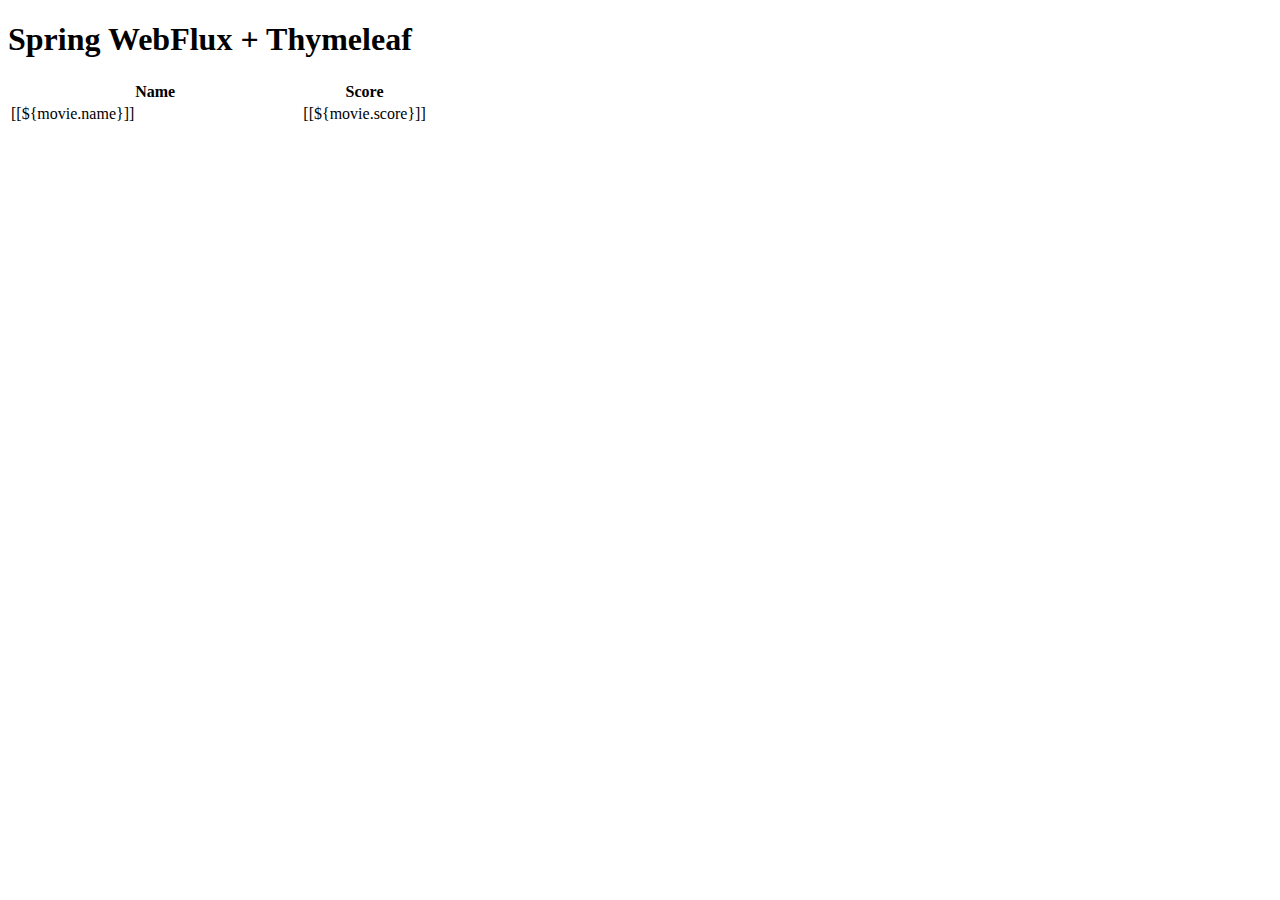
<file: src/main/resources/templates/index2.html>
<!DOCTYPE html>
<html>
<head>
    <meta charset="utf-8">
    <meta http-equiv="X-UA-Compatible" content="IE=edge">
    <meta name="viewport" content="width=device-width, initial-scale=1">
    <link data-th-href="@{/css/bootstrap.min.css}" rel="stylesheet">
    <link data-th-href="@{/css/main.css}" rel="stylesheet">
</head>
<body>

<div class="container">

    <div class="row">
        <div id="title">
            <h1>Spring WebFlux + Thymeleaf</h1>
        </div>
        <table id="allMovies" class="table table-striped">
            <thead>
            <tr>
                <th width="70%">Name</th>
                <th>Score</th>
            </tr>
            </thead>
            <tbody>
            <tr class="result" data-th-each="movie : ${movies}">
                <td>[[${movie.name}]]</td>
                <td>[[${movie.score}]]</td>
            </tr>
            </tbody>
        </table>
    </div>

</div>
</file>
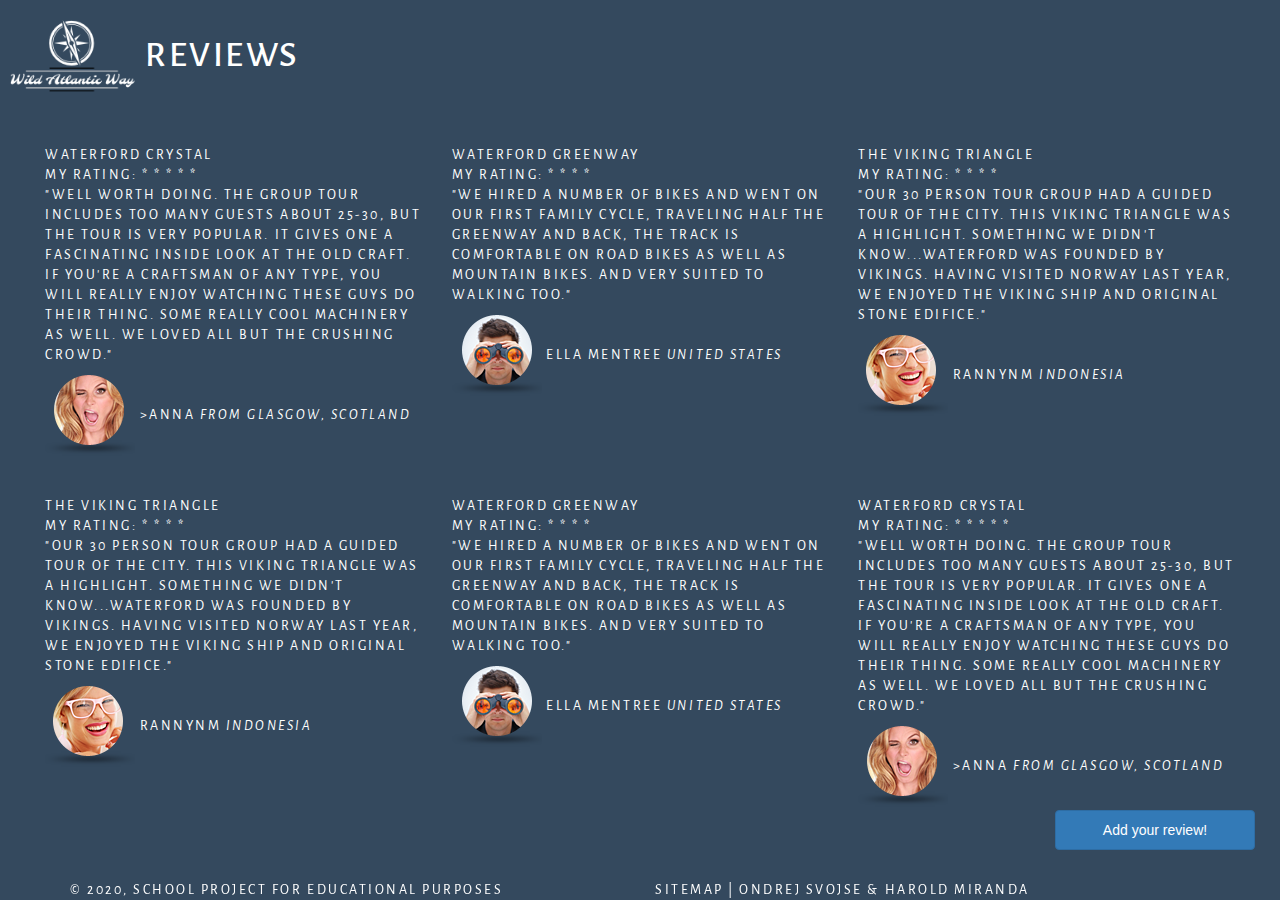
<file: src/main/resources/templates/reviews.html>
<!DOCTYPE html>
<html lang="en">
    <head>
        <meta charset="UTF-8">
        <title>Reviews</title>
        <meta charset="utf-8">
        <meta name="viewport" content="width=device-width, initial-scale=1">
        <meta name="geo.region" content="CZ-PR" />
        <meta name="geo.placename" content="Prague" />
        <meta name="geo.position" content="50.187945;14.365319" />
        <meta name="ICBM" content="50.187945, 14.365319" />
        <link rel="stylesheet" href="https://maxcdn.bootstrapcdn.com/bootstrap/3.4.1/css/bootstrap.min.css">
        <link rel="stylesheet" href="../stylesheet2.css">
        <script src="https://ajax.googleapis.com/ajax/libs/jquery/3.5.1/jquery.min.js"></script>
        <script src="https://maxcdn.bootstrapcdn.com/bootstrap/3.4.1/js/bootstrap.min.js"></script>
    </head>
    <header>
        <div class="header-top-static clearfix">
            <h1 class="l-left"><a href="index.html#firstSection">
                <svg width="125px" height="72px" viewBox="0 0 125 72" xmlns="http://www.w3.org/2000/svg" xmlns:xlink="http://www.w3.org/1999/xlink">
                    <g id="Page-1" stroke="none" stroke-width="1" fill="none" fill-rule="evenodd">
                        <image id="logo" x="0" y="0" width="125" height="72" xlink:href="[data-uri]"></image>
                    </g>
                </svg>
            </a>
            </h1>
            <h1>Reviews</h1>
        </div>

        <nav class="hide">
            <ul id="menu">
                <li data-menuanchor="firstSection">
                    <a href="index.html#firstSection" title="First Section">General</a>
                </li>
                <li data-menuanchor="secondSection">
                    <a href="index.html#secondSection" title="Second Section">About</a>
                </li>
                <li data-menuanchor="thirdSection">
                    <a href="index.html#thirdSection" title="Second Section">Activities</a>
                </li>
                <li data-menuanchor="fourthSection">
                    <a href="index.html#fourthSection" title="Fourth Section">Gallery</a>
                </li>
                <li data-menuanchor="fifthSection">
                    <a href="index.html#fifthSection" title="Reviews">Reviews</a>
                </li>
                <li data-menuanchor="sixthSection">
                    <a href="index.html#sixthSection" title="Contact">Contact</a>
                </li>

            </ul>
        </nav>
    </header>
    <body>
    <div class="innerContainer">
        <div class="row">
            <div class="col-md-4 col-sm-6">
                <div class="block-text rel zmin">
                    <a title="" href="#">Waterford Crystal</a>
                    <div class="mark-bg">My rating: * * * * * </div>
                    <p> "Well worth doing. The group tour includes too many guests about 25-30, but the tour is very popular. It gives one a fascinating inside look at the old craft. If you're a craftsman of any type, you will really enjoy watching these guys do their thing. Some really cool machinery as well. We loved all but the crushing crowd."</p>
                    <ins class="ab zmin sprite sprite-i-triangle block"></ins>
                </div>
                <div class="person-text rel">
                    <img src="[data-uri]" alt="avatar"/>
                    <a title="" class="h-card" href="http://Anna.com">>Anna</a>
                    <i>from Glasgow, Scotland</i>
                </div>
            </div>
            <div class="col-md-4 col-sm-6">
                <div class="block-text rel zmin">
                    <a title="" href="#">Waterford Greenway</a>
                    <div class="mark-bg">My rating: * * * * </div>
                    <p>"We hired a number of bikes and went on our first family cycle, traveling half the greenway and back, the track is comfortable on road bikes as well as mountain bikes. And very suited to walking too."  </p>
                    <ins class="ab zmin sprite sprite-i-triangle block"></ins>
                </div>
                <div class="person-text rel">
                    <img src="[data-uri]" alt="avatar"/>
                    <a class="h-card" href="http://EllaMentree.com">Ella Mentree</a>
                    <i>United States</i>
                </div>
            </div>
            <div class="col-md-4 col-sm-6 styled-borders">
                <div class="block-text rel zmin">
                    <a title="" href="#">The Viking Triangle</a>
                    <div class="mark-bg">My rating: * * * *</div>
                    <p>"Our 30 person tour group had a guided tour of the city. This Viking triangle was a highlight. Something we didn't know...Waterford was founded by Vikings. Having visited Norway last year, we enjoyed the Viking ship and original stone edifice." </p>
                    <ins class="ab zmin sprite sprite-i-triangle block"></ins>
                </div>
                <div class="person-text rel">
                    <img src="[data-uri]" alt="avatar"/>
                    <a title="" class="h-card" href="http://rannymm.com">Rannynm</a>
                    <i>Indonesia</i>
                </div>
            </div>
        </div>
        <br/>
        <br/>
        <div class="row">
            <div class="col-md-4 col-sm-6 styled-borders">
                <div class="block-text rel zmin">
                    <a title="" href="#">The Viking Triangle</a>
                    <div class="mark-bg">My rating: * * * *</div>
                    <p>"Our 30 person tour group had a guided tour of the city. This Viking triangle was a highlight. Something we didn't know...Waterford was founded by Vikings. Having visited Norway last year, we enjoyed the Viking ship and original stone edifice." </p>
                    <ins class="ab zmin sprite sprite-i-triangle block"></ins>
                </div>
                <div class="person-text rel">
                    <img src="[data-uri]" alt="avatar"/>
                    <a title="" class="h-card" href="http://rannymm.com">Rannynm</a>
                    <i>Indonesia</i>
                </div>
            </div>
            <div class="col-md-4 col-sm-6">
                <div class="block-text rel zmin">
                    <a title="" href="#">Waterford Greenway</a>
                    <div class="mark-bg">My rating: * * * * </div>
                    <p>"We hired a number of bikes and went on our first family cycle, traveling half the greenway and back, the track is comfortable on road bikes as well as mountain bikes. And very suited to walking too."  </p>
                    <ins class="ab zmin sprite sprite-i-triangle block"></ins>
                </div>
                <div class="person-text rel">
                    <img src="[data-uri]" alt="avatar"/>
                    <a class="h-card" href="http://EllaMentree.com">Ella Mentree</a>
                    <i>United States</i>
                </div>
            </div>
            <div class="col-md-4 col-sm-6">
                <div class="block-text rel zmin">
                    <a title="" href="#">Waterford Crystal</a>
                    <div class="mark-bg">My rating: * * * * * </div>
                    <p> "Well worth doing. The group tour includes too many guests about 25-30, but the tour is very popular. It gives one a fascinating inside look at the old craft. If you're a craftsman of any type, you will really enjoy watching these guys do their thing. Some really cool machinery as well. We loved all but the crushing crowd."</p>
                    <ins class="ab zmin sprite sprite-i-triangle block"></ins>
                </div>
                <div class="person-text rel">
                    <img src="[data-uri]" alt="picture"/>
                    <a title="" class="h-card" href="http://Anna.com">>Anna</a>
                    <i>from Glasgow, Scotland</i>
                </div>
            </div>
        </div>
    </div>

    <!-- Button trigger modal -->
    <button type="button" class="btn btn-primary hidden-sm hidden-xs add-btn" data-toggle="modal" data-target="#exampleModal">
        Add your review!
    </button>
    <button type="button" class="btn btn-primary hidden-lg hidden-md add-btn-sm" data-toggle="modal" data-target="#exampleModal">
        +
    </button>

    <!-- Modal -->
    <div class="modal fade" id="exampleModal" tabindex="-1" role="dialog" aria-labelledby="exampleModalLabel" aria-hidden="true">
        <div class="modal-dialog" role="document">
            <div class="modal-content">
                <div class="modal-header">
                    <h5 class="modal-title" id="exampleModalLabel">Add review</h5>
                    <button type="button" class="close" data-dismiss="modal" aria-label="Close">
                        <span aria-hidden="true">&times;</span>
                    </button>
                </div>
                <div class="modal-body">
                    <form>
                        <div class="form-group">
                            <label for="exampleFormControlInput1">Name</label>
                            <input type="text" class="form-control" id="exampleFormControlInput1" placeholder="John Doe">
                        </div>
                        <div class="form-group">
                            <label for="exampleFormControlInput1">Sight</label>
                            <label for="exampleFormControlInput2"></label><input type="text" class="form-control" id="exampleFormControlInput2" placeholder="Waterford Crystal">
                        </div>
                        <div class="form-group">
                            <label for="exampleFormControlSelect1">Rating</label>
                            <select class="form-control" id="exampleFormControlSelect1">
                                <option>1</option>
                                <option>2</option>
                                <option>3</option>
                                <option>4</option>
                                <option>5</option>
                            </select>
                        </div>
                        <div class="form-group">
                            <label for="exampleFormControlSelect2">Country</label>
                            <select multiple class="form-control" id="exampleFormControlSelect2">
                                <option>Australia</option>
                                <option>Czech Republic</option>
                                <option>Ireland</option>
                                <option>USA</option>
                                <option>Germany</option>
                            </select>
                        </div>
                        <div class="form-group">
                            <label for="exampleFormControlTextarea1">Your review</label>
                            <textarea class="form-control" id="exampleFormControlTextarea1" rows="3"></textarea>
                        </div>
                    </form>
                </div>
                <div class="modal-footer">
                    <button type="button" class="btn btn-secondary" data-dismiss="modal">Close</button>
                    <button type="button" class="btn btn-primary" data-dismiss="modal" onclick="alert('Review has been posted ! ;)')">Post review</button>
                </div>
            </div>
        </div>
    </div>
    </body>
    <!--footer-->
    <footer>
        <div id="footer2">
            <div class="container">
                <div class="row">
                    <div class="col-xs-12 col-sm-6 col-md-6 col-lg-6">
                        <div class="copyright">
                            © 2020, School project for educational Purposes
                        </div>
                    </div>
                    <div class="col-xs-12 col-sm-6 col-md-6 col-lg-6">
                        <div class="design">
                            <a href="sitemap.html">Sitemap </a> |  <a target="_blank" href="http://pef.czu.cz">Ondrej Svojse & Harold Miranda</a>
                        </div>
                    </div>
                </div>
            </div>
        </div>
    </footer>

    <script>
        $('#myModal').on('shown.bs.modal', function () {
            $('#myInput').trigger('focus')
        })
    </script>
    <script>
        $(document).ready(function(){
            // variables
            const $header_top = $('.header-top');
            // toggle menu
            $header_top.find('a').on('click', function() {
                $(this).parent().toggleClass('open-menu');
            });
        });
    </script>
</html>
</file>
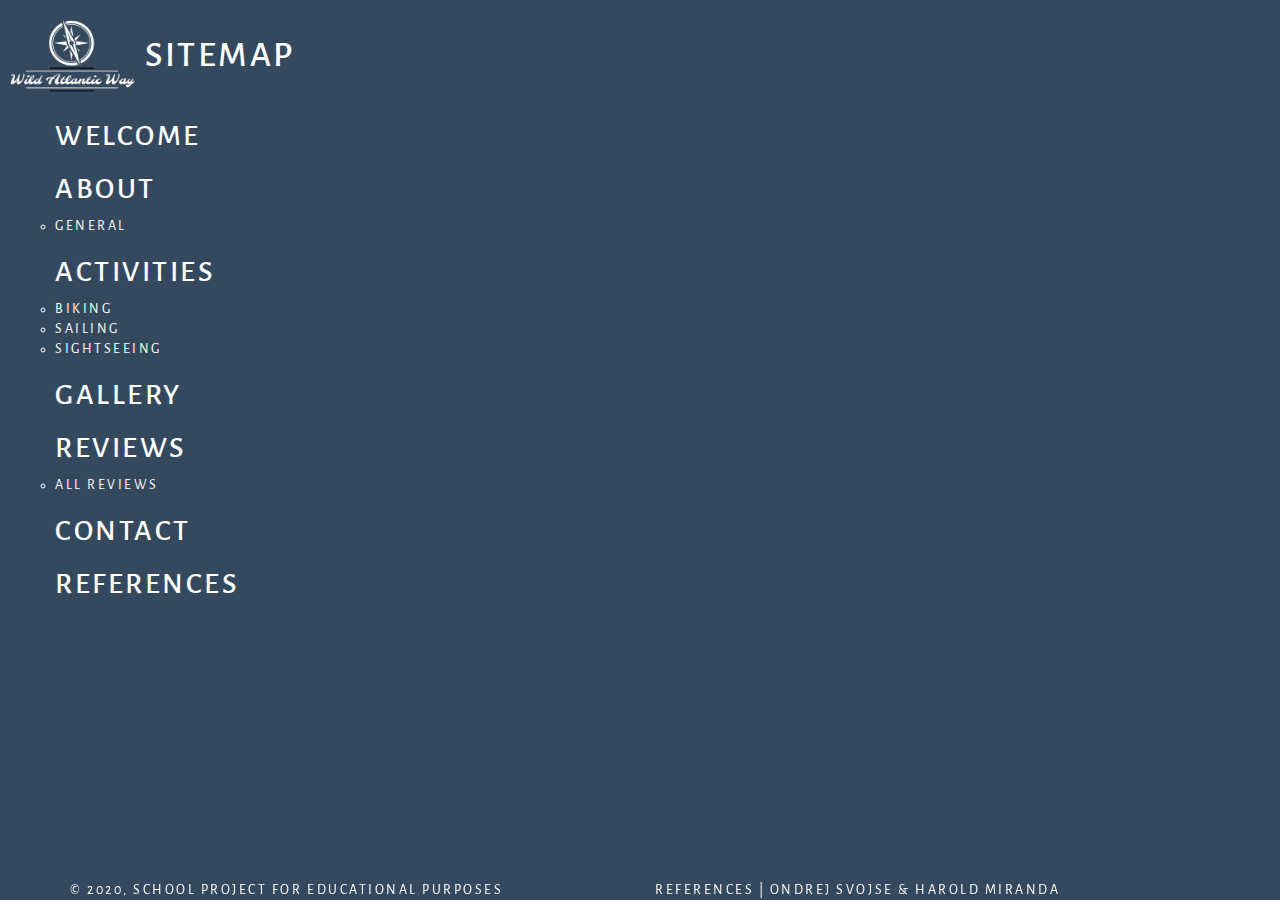
<file: src/main/resources/templates/sitemap.html>
<!DOCTYPE html>
<html lang="en">
    <head>
        <meta charset="UTF-8">
        <title>Reviews</title>
        <meta charset="utf-8">
        <meta name="viewport" content="width=device-width, initial-scale=1">
        <meta name="geo.region" content="CZ-PR" />
        <meta name="geo.placename" content="Prague" />
        <meta name="geo.position" content="50.187945;14.365319" />
        <meta name="ICBM" content="50.187945, 14.365319" />
        <link rel="stylesheet" href="https://maxcdn.bootstrapcdn.com/bootstrap/3.4.1/css/bootstrap.min.css">
        <link rel="stylesheet" href="../stylesheet2.css">
    </head>
    <header>
        <div class="header-top-static clearfix">
            <h1 class="l-left"><a href="index.html#firstSection">
                <svg width="125px" height="72px" viewBox="0 0 125 72" xmlns="http://www.w3.org/2000/svg" xmlns:xlink="http://www.w3.org/1999/xlink">
                    <g id="Page-1" stroke="none" stroke-width="1" fill="none" fill-rule="evenodd">
                        <image id="logo" x="0" y="0" width="125" height="72" xlink:href="[data-uri]"></image>
                    </g>
                </svg>
            </a>
            </h1>
            <h1>Sitemap</h1>
        </div>
    </header>
    <body>
    <div class="container">
        <div class="row">
            <h2><a href="index.html#firstSection">Welcome</a></h2>
            <h2><a href="index.html#firstSection">About</a></h2>
            <ul class="sitemp-bullets">
                <li><a href="general.html">General</a></li>
            </ul>
            <h2><a href="index.html#thirdSection">Activities</a></h2>
            <ul class="sitemp-bullets">
                <li><a href="cycling.html">Biking</a></li>
                <li><a href="surfing.html">Sailing</a></li>
                <li><a href="tourism.html">Sightseeing</a></li>
            </ul>
            <h2><a href="index.html#forthSection">Gallery</a></h2>
            <h2><a href="index.html#fifthSection">Reviews</a></h2>
            <ul class="sitemp-bullets">
                <li><a href="reviews.html">All reviews</a></li>
            </ul>
            <h2><a href="index.html#sixthSection">Contact</a></h2>
            <h2><a href="references.html">References</a></h2>
        </div>
    </div>
    </body>
    <!--footer-->
    <footer>
        <div id="footer2">
            <div class="container">
                <div class="row">
                    <div class="col-xs-12 col-sm-6 col-md-6 col-lg-6">
                        <div class="copyright">
                            © 2020, School project for educational Purposes
                        </div>
                    </div>
                    <div class="col-xs-12 col-sm-6 col-md-6 col-lg-6">
                        <div class="design">
                            <a href="references.html">References </a> |  <a target="_blank" href="http://pef.czu.cz">Ondrej Svojse & Harold Miranda</a>
                        </div>
                    </div>
                </div>
            </div>
        </div>
    </footer>
</html>
</file>
<file: src/main/resources/stylesheet2.css>
@import url(https://fonts.googleapis.com/css?family=Alegreya+Sans:300,400,700);
@import url(https://fonts.googleapis.com/css?family=Playfair+Display:400,800);
@import url(https://code.ionicframework.com/ionicons/2.0.1/css/ionicons.min.css);
@import url(https://maxcdn.bootstrapcdn.com/font-awesome/4.6.3/css/font-awesome.min.css);

/* ICON STYLES - ICON FROM: http://fontastic.me/
–––––––––––––––––––––––––––––––––––––––––––––––––– */
@font-face {
  font-family: "untitled-font-1";
  src:url("https://s3-us-west-2.amazonaws.com/s.cdpn.io/162656/untitled-font-1.eot");
  src:url("https://s3-us-west-2.amazonaws.com/s.cdpn.io/162656/untitled-font-1.eot#iefix") format("embedded-opentype"),
    url("https://s3-us-west-2.amazonaws.com/s.cdpn.io/162656/untitled-font-1.woff") format("woff"),
    url("https://s3-us-west-2.amazonaws.com/s.cdpn.io/162656/untitled-font-1.ttf") format("truetype"),
    url("https://s3-us-west-2.amazonaws.com/s.cdpn.io/162656/untitled-font-1.svg#untitled-font-1") format("svg");
  font-weight: normal;
  font-style: normal;
}

[class^="icon-"]:after,
[class*=" icon-"]:after {
    font-family: "fonts/untitled-font-1", serif;
  font-style: normal;
  font-weight: normal;
  font-variant: normal;
  text-transform: none;
  speak: none;
  line-height: 1;
  -webkit-font-smoothing: antialiased;
  -moz-osx-font-smoothing: grayscale;
}

.icon-up-open-big { display: inline-block; }

.icon-up-open-big:after {
  content: "a";
  font-size: 2.5em;
  display: block;
  -webkit-transform: rotateX(180deg);
          transform: rotateX(180deg);
  color: white;
  -webkit-transition: color .3s;
          transition: color .3s;
}

.icon-up-open-big:hover:after {
	color: white;
}

.scroll-icon {
	position: absolute;
 	left: 50%;
  bottom: 30px;
  padding: 0 10px;
  -webkit-transform: translateX(-50%);
  -ms-transform: translateX(-50%);
  transform: translateX(-50%);
}
.scroll-icon > p {
  color: white;
}


/* HELPER CLASSES
–––––––––––––––––––––––––––––––––––––––––––––––––– */

.clearfix:before,
.clearfix:after {
  content: "";
  display: table;
}

.clearfix:after {
  clear: both;
}

.l-left {
	float: left;
}

.l-right {
	float: right;
}

.end {
	margin-top: 30px;
	font-size: 3em;
	font-weight: bold;
	opacity: 0;
	-webkit-transform: translateY(300px);
	    -ms-transform: translateY(300px);
	        transform: translateY(300px);
	-webkit-transition: opacity, -webkit-transform 1s;
	        transition: opacity, transform 1s;
	-webkit-transition-delay: 1s;
	        transition-delay: 1s;
}



/* RESET-GENERAL STYLES
–––––––––––––––––––––––––––––––––––––––––––––––––– */

* {
	margin: 0;
	padding: 0;
	font-family: 'Alegreya Sans', Arial, sans-serif;
	text-transform: uppercase;
}

html {
	font-size: 62.5%;
}

body {
	color: white;
    background-color: #34495e;
	letter-spacing: .18em;
}

a {
  text-decoration: none;
	color: white;
}
a:hover {
  text-decoration: none;
	color: white;
}

ul, li {
	list-style-type: none;
}



/* NAV STYLES
–––––––––––––––––––––––––––––––––––––––––––––––––– */

.header-top {
	background: rgba(0, 47, 77, .3);
	height: 70px;
	padding: 0 10px;
	position: fixed;
	top: 0;
	width: 100%;
	z-index: 12;
	box-sizing: border-box;
}

h1 {
	line-height: 70px;
	height: 70px;
}

h1 a {
	display: block;
	padding: 0 10px;
}

.toggle-menu {
	width: 50px;
	height: 50px;
	display: inline-block;
	position: relative;
	top: 10px;
}

.toggle-menu i {
	position: absolute;
	display: block;
	height: 2px;
	background: white;
	width: 30px;
	left: 10px;
	-webkit-transition: all .3s;
	        transition: all .3s;
}

.toggle-menu i:nth-child(1) {
	top: 16px;
}

.toggle-menu i:nth-child(2) {
	top: 24px;
}

.toggle-menu i:nth-child(3) {
	top: 32px;
}

.open-menu i:nth-child(1) {
	top: 25px;
	-webkit-transform: rotateZ(45deg);
	        transform: rotateZ(45deg);
}

.open-menu i:nth-child(2) {
	background: transparent;
}

.open-menu i:nth-child(3) {
	top: 25px;
	-webkit-transform: rotateZ(-45deg);
	        transform: rotateZ(-45deg);
}

nav {
 	height: 0;
	opacity: 0;
  box-sizing: border-box;
	background: rgba(0, 47, 77, .25);
	position: fixed;
	top: 70px;
	width: 100%;
  -webkit-transition: all 3s;
          transition: all 3s;
}

.open-menu ~ nav {
	opacity: 1;
 	padding: 0px 0;
	z-index: 15;
	height: calc(50vh - 320px);
}

nav ul {
	padding: 0 0px;
	display: -webkit-box;
	display: -webkit-flex;
	display: -ms-flexbox;
	display: flex;
}

nav li {
	-webkit-box-flex: 1;
	-webkit-flex: 1;
	    -ms-flex: 1;
	        flex: 1;
}

nav li a {
	font-size: 1em;
	display: block;
	padding: 20px;
  text-decoration: none;
	text-align: center;
	-webkit-transition: background .3s;
	        transition: background .3s;
}

nav li:nth-child(1) a,
body.fp-viewing-fifthSection-1 #menu li:nth-child(5) a {
	background: #962D3E;

  	text-align: center;
    background: url('images/ireland2.jpg') no-repeat center
     / cover;

}

.centertext {
  text-align: center;
}

nav li:nth-child(2) a {
	background: #5C832F;
  text-align: center;
  background: url('images/about.jpg') no-repeat center
   / cover;
}

nav li:nth-child(3) a {
	background: #348899;
  text-align: center;
  background: url('images/cycling.jpg') no-repeat center
   / cover;
}

nav li:nth-child(4) a {
	background: #348899;
  text-align: center;
  background: url('images/gallery.jpeg') no-repeat center
   / cover;

}

nav li:nth-child(5) a {
	background: #34495e;
  text-align: center;
  background: url('images/contact.jpeg') no-repeat center
   / cover;
}

nav li.active a,
body.fp-viewing-fifthSection-1 #menu li:last-child a {
  background: #348899;
}

body {
  background-color: #34495e;
}

.iconcontainer {
  margin-top: 20px;
  margin-bottom: 20px;
}
.iconbox {
  background: #ffffff;
  -webkit-border-radius: 6px;
  -moz-border-radius: 6px;
  border-radius: 6px;
  box-shadow: 0 1px 3px 0 rgba(0, 0, 0, 0.16), 0 1px 3px 0 rgba(0, 0, 0, 0.12);
  padding: 20px 25px;
  text-align: right;
  display: block;
  margin-top: 60px;
  margin-bottom: 15px;
}
.iconbox-icon {
  background-color: #008EED;
  box-shadow: 0 2px 5px 0 rgba(0, 0, 0, 0.16), 0 2px 10px 0 rgba(0, 0, 0, 0.12);
  border-radius: 50%;
  -webkit-border-radius: 50%;
  -moz-border-radius: 50%;
  margin: 0 auto;
  width: 100px;
  height: 100px;
  margin-top: -70px;
}
.iconbox-icon img {
  color: #fff;
  font-size: 42px;
  display: block;
  margin-left: auto;
  margin-right: auto;
  padding-top: 29px;
  text-align: center;
  vertical-align: middle;
}
.featureinfo h4 {
  font-size: 26px;
  letter-spacing: 1px;
  text-transform: uppercase;
  margin-top:40px;
  margin-bottom:40px;
  color: black;
}
.featureinfo > p {
  color: #000000;
  font-size: 16px;
  padding-top: 4px;
  text-align: left;
}

.stripe {
  margin-top: 70px;
  margin-bottom: 25px;
  width: 100%;
  height: 200px;
  background: url("images/backgroundImage.png");
}

h6 {
  padding-top: 90px;
  margin-left: 70px;
  font-size: 36px;
  color: white;

}

#footer2 {
    position: fixed;
    left: 0;
    bottom: 0;
    width: 100%;
    color: white;
    text-align: left;
}

.footer-bottom {
    position:absolute;
    bottom: 0;
    left:0;
}

#landing > .footer-bottom {
    display: none;
}

/* Popup container */
.popup {
    position: relative;
    display: inline-block;
    cursor: pointer;
}

/* The actual popup (appears on top)
*/
.popup .popuptext
{
    visibility: hidden;
    width: 160px;
    background-color: #555;
    color: #fff;
    text-align: center;
    border-radius: 6px;
    padding: 8px 0;
    position: absolute;
    z-index: 1;
    bottom: 125%;
    left: 50%;
    margin-left: -80px;
}

/* Popup arrow */
.popup .popuptext::after {
    content: "";
    position: absolute;
    top: 100%;
    left: 50%;
    margin-left: -5px;
    border-width: 5px;
    border-style: solid;
    border-color: #555 transparent
    transparent transparent;
}

/*
Toggle this class when clicking on the popup container (hide and show the
popup) */
.popup .show {
    visibility: visible;
    -webkit-animation:
    fadeIn 1s;
    animation: fadeIn 1s
}

/* Add animation (fade in the popup) */

@-webkit-keyframes fadeIn {
    from {opacity: 0;}
    to {opacity: 1;}
}


@keyframes fadeIn {
    from {opacity: 0;}
    to {opacity:1 ;}
}

.btn-bottom-right {
    position: absolute;
    right: 25px;
    bottom: 50px;
    height: 40px;
    width: 200px;
    margin-bottom: 20px;
}

.add-btn{
    position: fixed;
    right: 25px;
    bottom: 50px;
    height: 40px;
    width: 200px;
}

.add-btn-sm{
    position: fixed;
    right: 25px;
    border-radius: 20px;
    bottom: 50px;
    height: 60px;
    width: 60px;
}

.innerContainer {
    alignment: center;
    padding: 15px;
    align-content: center;
    align-items: center;
    margin: 30px;
}

.styled-borders {
    border-color: white;
    border-width: 5px;
}

.modal-body {
    background-color: #34495e;
}

.modal-header {
    background-color: #34495e;
}

.modal-footer {
    background-color: #34495e;
}

@media screen and (max-width: 500px) {
    footer {display: none;}
}

.sitemp-bullets > li {
    list-style: circle;
}
</file>
